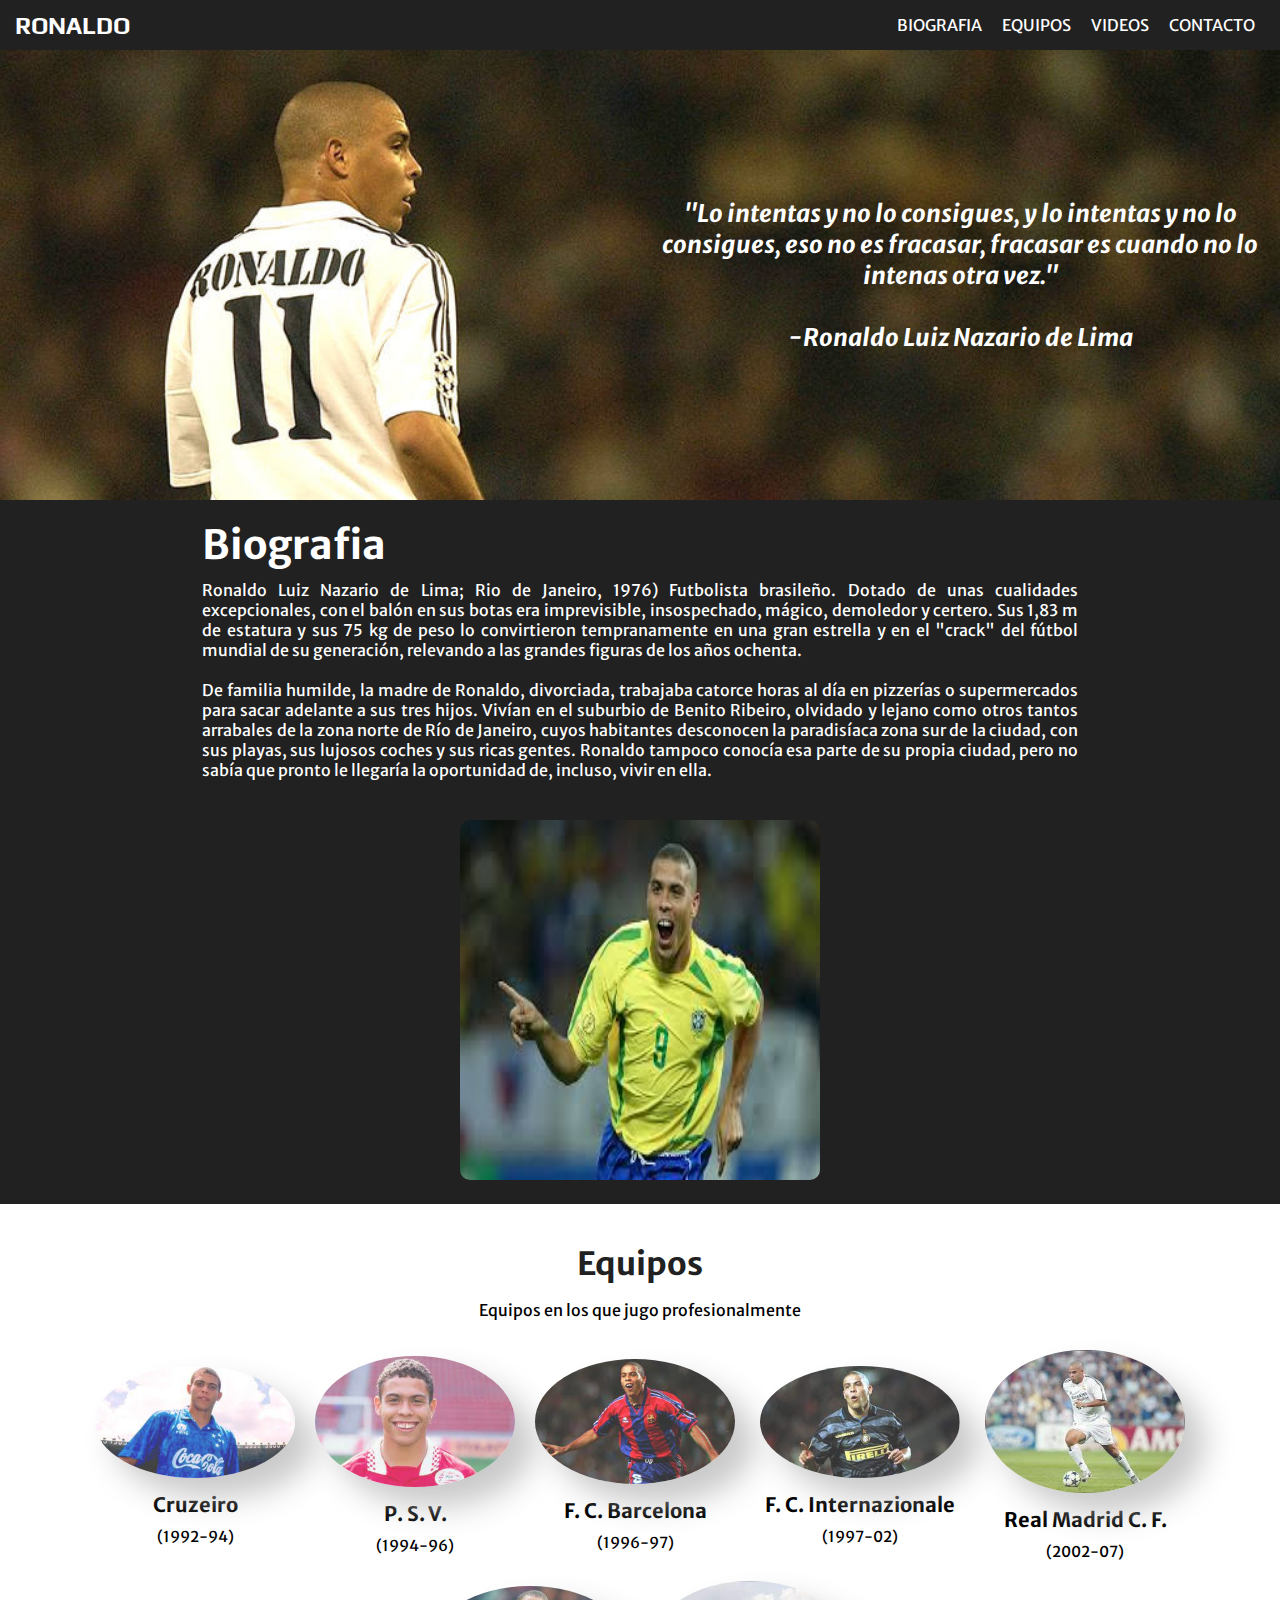
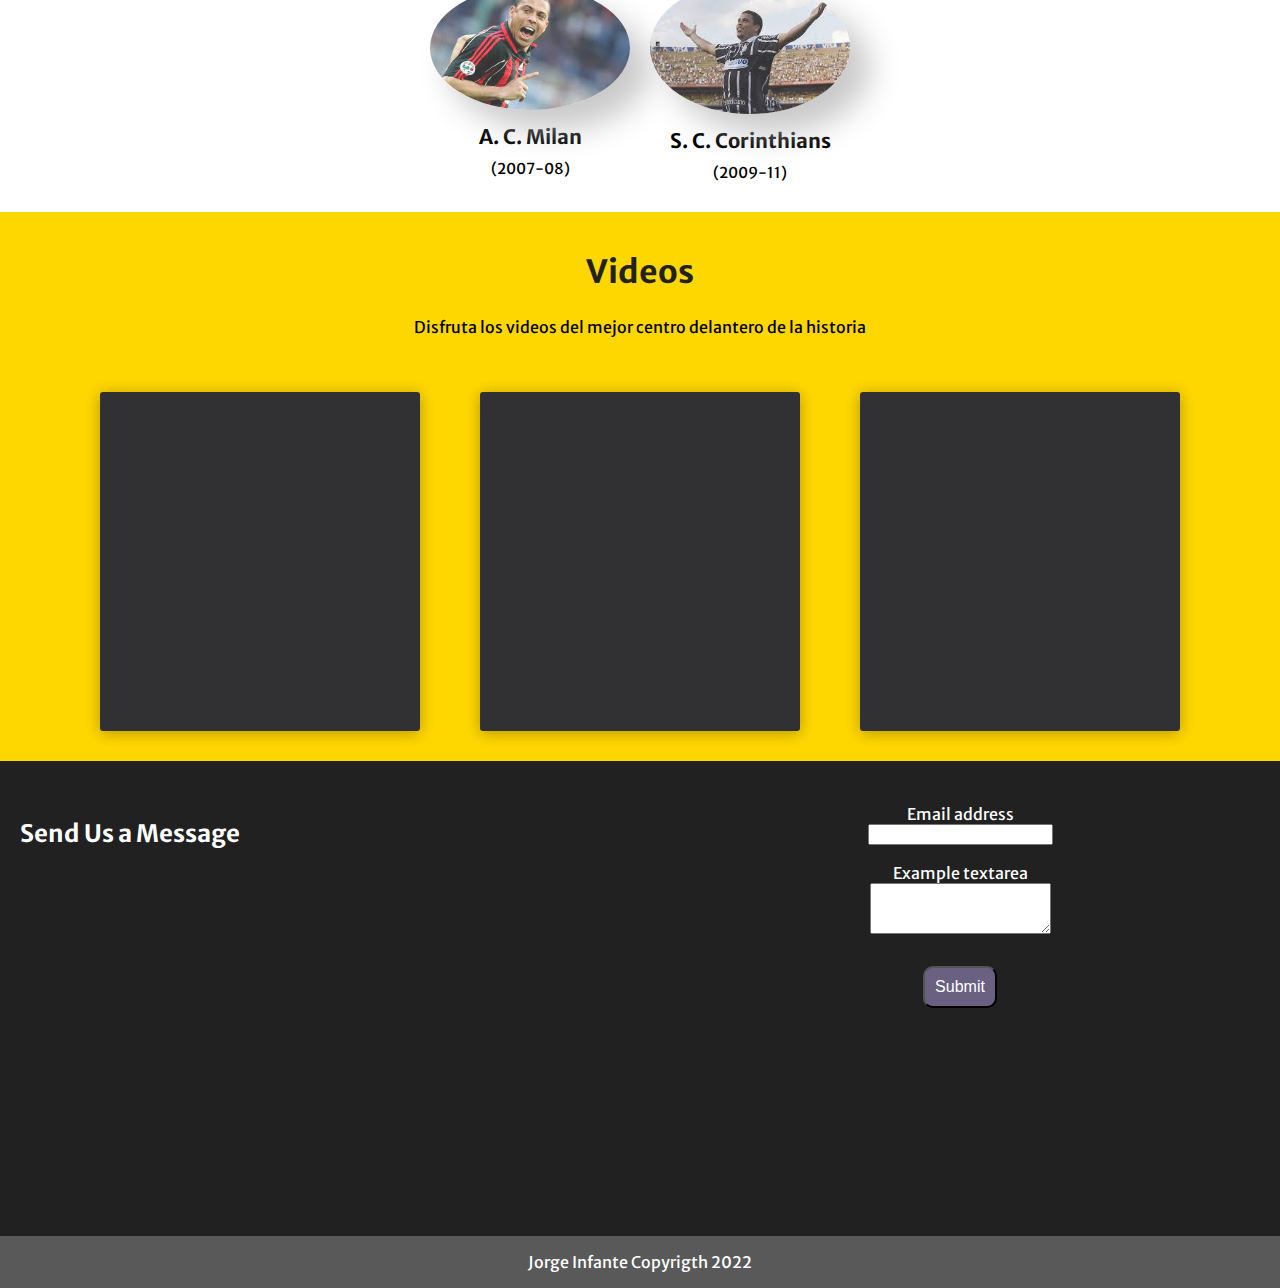
<file: index.html>
<!DOCTYPE html>
<html lang="en">
<head>
    <meta charset="UTF-8">
    <meta http-equiv="X-UA-Compatible" content="IE=edge">
    <meta name="viewport" content="width=device-width, initial-scale=1.0">
    <title>Ronaldo El Fenomeno</title>
    <!-- Google Fonts-->
    <link rel="preconnect" href="https://fonts.googleapis.com">
    <link rel="preconnect" href="https://fonts.gstatic.com" crossorigin>
    <link href="https://fonts.googleapis.com/css2?family=Rubik+Distressed&display=swap" rel="stylesheet">
    <link rel="preconnect" href="https://fonts.googleapis.com">
    <link rel="preconnect" href="https://fonts.gstatic.com" crossorigin>
    <link href="https://fonts.googleapis.com/css2?family=Catamaran:wght@400;700&display=swap" rel="stylesheet">
    <link rel="preconnect" href="https://fonts.googleapis.com">
    <link rel="preconnect" href="https://fonts.gstatic.com" crossorigin>
    <link href="https://fonts.googleapis.com/css2?family=Play:wght@400;700&display=swap" rel="stylesheet">
    <link rel="preconnect" href="https://fonts.googleapis.com">
    <link rel="preconnect" href="https://fonts.gstatic.com" crossorigin>
    <link href="https://fonts.googleapis.com/css2?family=Merriweather+Sans:ital,wght@0,400;0,700;1,600&display=swap" rel="stylesheet">
    <!-- CSS Import-->
    <link rel="stylesheet" href="/css/styles.css">
</head>
<body>
    <!-- Header -->
    <header class="menu-oculto">
        <div class="logo">RONALDO
            <!--<img src="/images/ronaldo-icono.jpg" alt="">-->
        </div>
        <nav>
            <ul class="nave">
                <li><a href="#biografia">Biografia</a></li>
                <li><a href="#equipos">Equipos</a></li>
                <li><a href="#videos">Videos</a></li>
                <li><a href="#contacto">Contacto</a></li>
            </ul>
        </nav>
    </header>

    <!-- Section Hero -->
    <section class="contenedor-hero">
        <div class="hero-title off">
            <h2>"Lo intentas y no lo consigues, y lo intentas y no lo consigues, eso no es fracasar, fracasar es cuando no lo intenas otra vez." <br><br>-Ronaldo Luiz Nazario de Lima</h2>
        </div>
        
    </section>

    <!-- Section Biografia -->
    <section class="contenedor-biografia" id="biografia">
        <div class="biografia-text">
            <h2>Biografia</h2>
            <p>Ronaldo Luiz Nazario de Lima; Rio de Janeiro, 1976) Futbolista brasileño. Dotado de unas cualidades excepcionales, con el balón en sus botas era imprevisible, insospechado, mágico, demoledor y certero. Sus 1,83 m de estatura y sus 75 kg de peso lo convirtieron tempranamente en una gran estrella y en el "crack" del fútbol mundial de su generación, relevando a las grandes figuras de los años ochenta.</p>
            <p>De familia humilde, la madre de Ronaldo, divorciada, trabajaba catorce horas al día en pizzerías o supermercados para sacar adelante a sus tres hijos. Vivían en el suburbio de Benito Ribeiro, olvidado y lejano como otros tantos arrabales de la zona norte de Río de Janeiro, cuyos habitantes desconocen la paradisíaca zona sur de la ciudad, con sus playas, sus lujosos coches y sus ricas gentes. Ronaldo tampoco conocía esa parte de su propia ciudad, pero no sabía que pronto le llegaría la oportunidad de, incluso, vivir en ella.</p>
        </div>
        <div class="biografia-photo-contenedor">
            <div class="biografia-photos">
                <img src="/images/ronaldo-09.jpg" alt="">
            </div>
            
        </div>
    </section>

    <!-- Section intro equipos -->
    <section class="contenedor-intro-equipos" id="equipos">
        <div class="intro-equipos">
            <h5>Equipos</h5>
            <p>Equipos en los que jugo profesionalmente</p>
        </div>
    </section>

    <!-- Section Equipos -->
    <section class="contenedor-equipos">
        <div class="foto-equipos" >
            <img class="circular--square" src="/images/ronaldo-cruzeiro.jpg" />
            <h5>Cruzeiro</h5>
            <p>(1992-94)</p>
        </div>
        <div class="foto-equipos" >
            <img class="circular--square" src="/images/ronaldo-psv.jpg" />
            <h5>P. S. V.</h5>
            <p>(1994-96)</p>
        </div>
        <div class="foto-equipos" >
            <img class="circular--square" src="/images/ronaldo-barcelona.jpg" />
            <h5>F. C. Barcelona</h5>
            <p>(1996-97)</p>
        </div>
        <div class="foto-equipos" >
            <img class="circular--square" src="/images/ronaldo-inter.jpg" />
            <h5>F. C. Internazionale</h5>
            <p>(1997-02)</p>
        </div>
        <div class="foto-equipos" >
            <img class="circular--square" src="/images/ronaldo-real.jpg" />
            <h5>Real Madrid C. F.</h5>
            <p>(2002-07)</p>
        </div>
        <div class="foto-equipos" >
            <img class="circular--square" src="/images/ronaldo-milan.jpg" />
            <h5>A. C. Milan</h5>
            <p>(2007-08)</p>
        </div>
        <div class="foto-equipos" >
            <img class="circular--square" src="/images/ronaldo-corinthians.jpg" />
            <h5>S. C. Corinthians</h5>
            <p>(2009-11)</p>
        </div>
        
    </section>

    <!-- Section intro de videos -->
    <section class="contenedor-intro-videos" id="videos">
        <div class="tittle-videos">
            <h5>Videos</h5>
            <p>Disfruta los videos del mejor centro delantero de la historia</p>
        </div>
    </section>

    <!-- Section Videos -->
    <section class="contenedor-videos">
        <div class="card">
            <iframe width="560" height="315" src="https://www.youtube.com/embed/yy7a0ea1W1Q" title="YouTube video player" frameborder="0" allow="accelerometer; autoplay; clipboard-write; encrypted-media; gyroscope; picture-in-picture" allowfullscreen></iframe>
        </div>

        <div class="card">
            <div class="card-img">
                <iframe width="560" height="315" src="https://www.youtube.com/embed/P7f2k6icJ-M" title="YouTube video player" frameborder="0" allow="accelerometer; autoplay; clipboard-write; encrypted-media; gyroscope; picture-in-picture" allowfullscreen></iframe>
            </div>
        </div>

        <div class="card">
            <div class="card-img">
                <iframe width="560" height="315" src="https://www.youtube.com/embed/Wmg2fcQhNPM" title="YouTube video player" frameborder="0" allow="accelerometer; autoplay; clipboard-write; encrypted-media; gyroscope; picture-in-picture" allowfullscreen></iframe>
            </div>
        </div>
    </section>

    <!-- Section Contacto-->
    <section class="contenedor-contacto" id="contacto">
        <div class="formu-text">
            <h3>Send Us a Message</h3>
        </div>
        <div class="formu-contacto">
            <form action="">
                <br>
                    <label for="exampleInputEmail1" class="form-label">Email address</label><br>
                    <input type="email" class="form-control" id="exampleInputEmail1" aria-describedby="emailHelp"><br><br>
                    <label for="exampleFormControlTextarea1" class="form-label">Example textarea</label><br>
                    <textarea class="form-control" id="exampleFormControlTextarea1" rows="3"></textarea>
                    <br>
                    <br>
                    <button type="submit" class="btn">Submit</button>  
            </form>
        </div>
    </section>

    <!-- Footer -->
    <footer>
        <p>Jorge Infante Copyrigth 2022</p>
    </footer>


</body>
</html>
</file>
<file: css/styles.css>
body {
    margin: 0 auto;
    height: 100vh;
}

header {
    background: #212121;
    height: 20px;
    display: flex;
    justify-content: space-between;
    padding: 15px;
}

nav {
    display: flex;
    justify-content: space-between;
}

nav ul {
    display: flex;
    align-items: center;
    list-style: none;
    margin: 0 auto;
    *background: salmon;
}

@media only screen and (max-width: 450px) {
    .logo {
        display: flex;
        justify-content: center;
        text-align: center;
    }

    .nave {
        margin: 10px;
        justify-content: center;
        align-items: center;
    }

    .menu-oculto {
    background: #212121;
    height: 20px;
    display: flex;
    justify-content: center;
    flex-direction: column;
    padding-top: 30px;
    padding-bottom: 30px;
    }

    .menu-oculto nav {
        *justify-content: center;
        align-items: center;
    }
}

@media only screen and (max-width: 576px) {
    nav ul {
        font-size: 4px;
    }
}

@media only screen and (max-width: 768px) {
    nav ul {
        font-size: 10px;
    }

    .logo {
        font-size: 1px;
    }
}

nav ul li a {
    color: #FFFFFF;
    margin: 10px;
    text-decoration: none;
    text-transform: uppercase;
    font-family: 'Merriweather Sans', sans-serif;

}

/*################## CLASES ###########################*/
/*.off {

}*/

.logo {
    display: flex;
    align-items: center;
    color: #FFFFFF;
    *background: red;
    font-family: 'Play', sans-serif;
    font-weight: 700;
    font-size: 1.5rem;

}

/*-------------- Section Hero ------------------*/
.contenedor-hero {
    *background: pink;
    background: url(/images/1472096754836.jpg);
    background-size: cover;
    min-height: 50vh;
    display: flex;
    flex-direction: row-reverse;
}

.hero-title {
    *background: red;
    max-width: 70vh;
    display: flex;
    justify-content: center;
    align-items: center;
}

@media only screen and (max-width: 1024px) {
    .off {
        display: none;
    }
}

.hero-title h2 {
    text-align: center;
    margin-left: 10px;
    margin-right: 10px;
    padding-right: 10px;
    color: #FFFFFF;
    font-style: italic;
    font-family: 'Merriweather Sans', sans-serif;
}


/*---------------- Section Biografia ------------------------------*/
.contenedor-biografia {
    background:#212121;
    display: flex;
    flex-wrap: wrap;
    justify-content: center;
    align-items: center;
    width: 100%;
    min-height: 50vh;

}

.biografia-text {
    *background: greenyellow;
    max-width: 70%; /*aqui se toco el width estaba en 60*/
    margin: 0 auto;
}

@media only screen and (max-width: 1024px) {
    .biografia-text {
        max-width: 90%;
        margin: 0 auto;
    }
}

.biografia-text h2 {
    margin: 10px;
    padding-top: 10px;
    font-size: 2.5em;
    color: #FFFFFF;
    font-family: 'Merriweather Sans', sans-serif;
}

.biografia-text p {
    font-size: 1rem;
    margin: 10px;
    text-align:justify ;
    color: #FFFFFF;
    font-size: 1rem;
    font-family: 'Merriweather Sans', sans-serif;
    padding-bottom: 10px;
}

.biografia-photo-contenedor {
    *background: rgb(211, 81, 124);
    *margin: 0 auto;
}

.biografia-photos img {
    margin: 20px;
    width: 40vh;
    height: 40vh;
    border-radius: 10px;
    *box-shadow: 2px 2px 4px #999;
}

/*---------------- Section Intro Equipos ---------------------------------*/


.intro-equipos h5 {
    color: #212121;
    font-family: 'Merriweather Sans', sans-serif;
    font-size: 2rem;
    text-align: center;
    margin: 15px;
    padding-top: 25px;
}

.intro-equipos p {
    text-align: center;
    font-family: 'Merriweather Sans', sans-serif;
}

/*---------- Section Equipos -----------------*/
.contenedor-equipos {
    background: #FFFFFF;
    margin: 20px;
    display: flex;
    flex-wrap: wrap;
    justify-content: center;
    align-items: center;
    
}

.circular--square {
    border-radius: 50%;
    width: 200px;
    opacity: 0.8;
    box-shadow:20px 20px 30px rgb(189, 189, 189);
}

.foto-equipos {
    margin: 10px;
    text-align: center;
}

.foto-equipos h5 {
    font-family: 'Merriweather Sans', sans-serif;
    margin: 10px;
    font-size: 20px;
}

.foto-equipos p {
    font-family: 'Merriweather Sans', sans-serif;
    margin: 0;
    font-size: 15px;
}



/*---------------- Section intro de Videos -------------------------*/

.contenedor-intro-videos {
    *background: #FFFFFF;
    background: gold;
    display: flex;
    flex-wrap: wrap;
    justify-content: center;
    
}

.contenedor-intro-videos h5 {
    color: #212121;
    font-family: 'Merriweather Sans', sans-serif;
    font-size: 2rem;
    text-align: center;
    margin: 15px;
    padding-top: 25px;
}

.contenedor-intro-videos p {
    text-align: center;
    font-family: 'Merriweather Sans', sans-serif;
    margin: 15px;
    padding: 10px;
}



/*----------------- Section Videos ---------------------------------*/
.contenedor-videos {
    background: gold;
    display: flex;
    flex-wrap: wrap;
    justify-content: center;
}

.card {
    background: #313033;
    width: 300px;
    display: flex;
    flex-wrap: wrap;
    align-items: center;
    /*margin: 0 auto; */
    margin: 30px;
    padding: 10px;
    border-radius: 3px;
    box-shadow: 0px 2px 15px 0px rgba(0,0,0,0.3);
}

.card-img {
    /*background: blue;*/
    width: 100%;
}

.card-img-fondo {
    width: 100%;
    height: 140px;
    border-radius: 5px;
}

iframe {
    width: 100%;
}

/*----------------- Section Contacto --------------------------------*/
.contenedor-contacto {
    *background: lightgreen;
    display: flex;
    flex-wrap: wrap;   
    align-items: center; 
    text-align: center;
    margin: 0  auto;
    background: #212121;
    *min-height: 50vh;   
}

@media only screen and (max-width: 758px) {
    .contenedor-contacto {
        display: flex;
        flex-direction: column;
        justify-content: center;
        align-items: center;
    }
}

.formu-text {
    *background: brown;
    width: 50%;
    color: #FFFFFF;
    min-height: 50vh;
}

@media only screen and (max-width: 758px) {
    .formu-text {
        min-height: 10vh;
    }
}

.formu-text h3 {
    display: flex;
    margin-left: 20px;
    padding-top: 20px;
    align-items: flex-start;
    font-size: 1.5rem;
    font-family: 'Merriweather Sans', sans-serif;
}

@media only screen and (max-width: 758px) {
    .formu-text h3 {
        display: flex;
        justify-content: center;
    }
}

.formu-contacto {
    *background: blue;
    flex-direction: row-reverse;
    width: 50%;
    min-height: 50vh;
    justify-content: center;
    margin: auto;
    padding-top: 25px;
}

@media only screen and (max-width: 758px) {
    .formu-contacto {
        min-height: 30vh;
    }
}


.formu-contacto label {
    color: #FFFFFF;
    font-family: 'Merriweather Sans', sans-serif;
    font-size: 1rem;
}

button {
    background: #6a6081;
    font-size: 1rem;
    color: #FFFFFF;
    padding: 10px;
    border-radius: 10px;
    margin: 10px;
}


/*----------------- Footer -------------------------------------------*/
footer {
    background: #5a5959;
    width: 100%;
    position: absolute;
    text-align: center;
}

footer p {
    color: #FFFFFF;
    font-family: 'Merriweather Sans', sans-serif;
}
</file>
